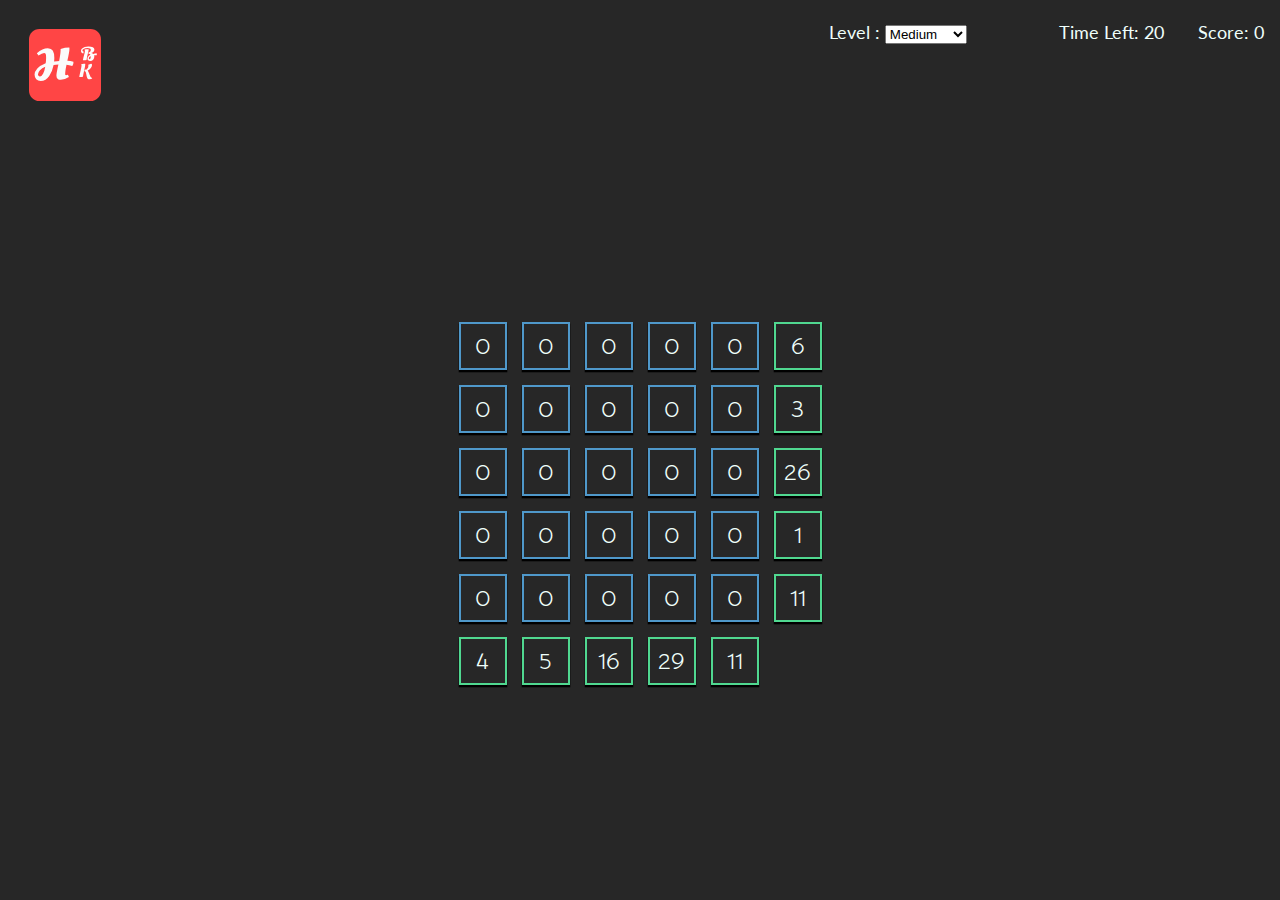
<file: index.html>
<!DOCTYPE html>
<html lang="en">
<head>
    <meta charset="UTF-8">
    <meta name="viewport" content="width=device-width, initial-scale=1.0">
    <link rel="stylesheet" href="styles/style.css">
    <link rel="stylesheet" href="styles/queries.css">
    <link href="https://fonts.googleapis.com/css?family=Bellota+Text&display=swap" rel="stylesheet">
<link href="https://fonts.googleapis.com/css?family=Lato&display=swap" rel="stylesheet">
    <title>Binary Game</title>
</head>
<!-- the onselectstart attribute to unselect buttons values -->
<body onselectstart='return false' > 
    <nav>
        <div class="logo">
            <a href="https://hmmam-portfolio.netlify.com/" target="_blank">
                <img class="img-logo" src="img/logo.svg" alt="my-logo">
            </a>
        </div>
        <div class="info">
            <div class="selection-block">
                <label class="level-label" for="levels">Level : </label>
                <select id="levels" onchange="changeLevel()" autoComplete="off">
                    <option >Easy</option>
                    <option selected>Medium</option>
                    <option >Hard</option>
                    <option S>Very Hard</option>
                </select>
            </div>
            <div class="text-info">
                <div class="output-block">
                    <h3 class="output-info">Time Left: </h3>
                    <span id="seconds">20</span>
                </div>
                <div class="output-block">
                    <h3 class="output-info">Score: </h3>
                    <span id="score">0</span>
                </div>
            </div>
        </div>
    </nav>
    <div class="container">
        <table id="table-block">
            <tr class="row">
                <td class="node">0</td>
                <td class="node">0</td>
                <td class="node">0</td>
                <td class="node">0</td>
                <td class="node">0</td>
                <td class="goal"></td>
            </tr>
            <tr class="row">
                <td class="node">0</td>
                <td class="node">0</td>
                <td class="node">0</td>
                <td class="node">0</td>
                <td class="node">0</td>
                <td class="goal"></td>
            </tr>
            <tr class="row">
                <td class="node">0</td>
                <td class="node">0</td>
                <td class="node">0</td>
                <td class="node">0</td>
                <td class="node">0</td>
                <td class="goal"></td>
            </tr>
            <tr class="row">
                <td class="node">0</td>
                <td class="node">0</td>
                <td class="node">0</td>
                <td class="node">0</td>
                <td class="node">0</td>
                <td class="goal"></td>
            </tr>
            <tr class="row">
                <td class="node">0</td>
                <td class="node">0</td>
                <td class="node">0</td>
                <td class="node">0</td>
                <td class="node">0</td>
                <td class="goal"></td>
            </tr>
            <tr class="row">
                <td class="goal"></td>
                <td class="goal"></td>
                <td class="goal"></td>
                <td class="goal"></td>
                <td class="goal"></td>
            </tr>
        </table>
    </div>
    <script src="scripts/script.js"></script>
</body>
</html>
</file>
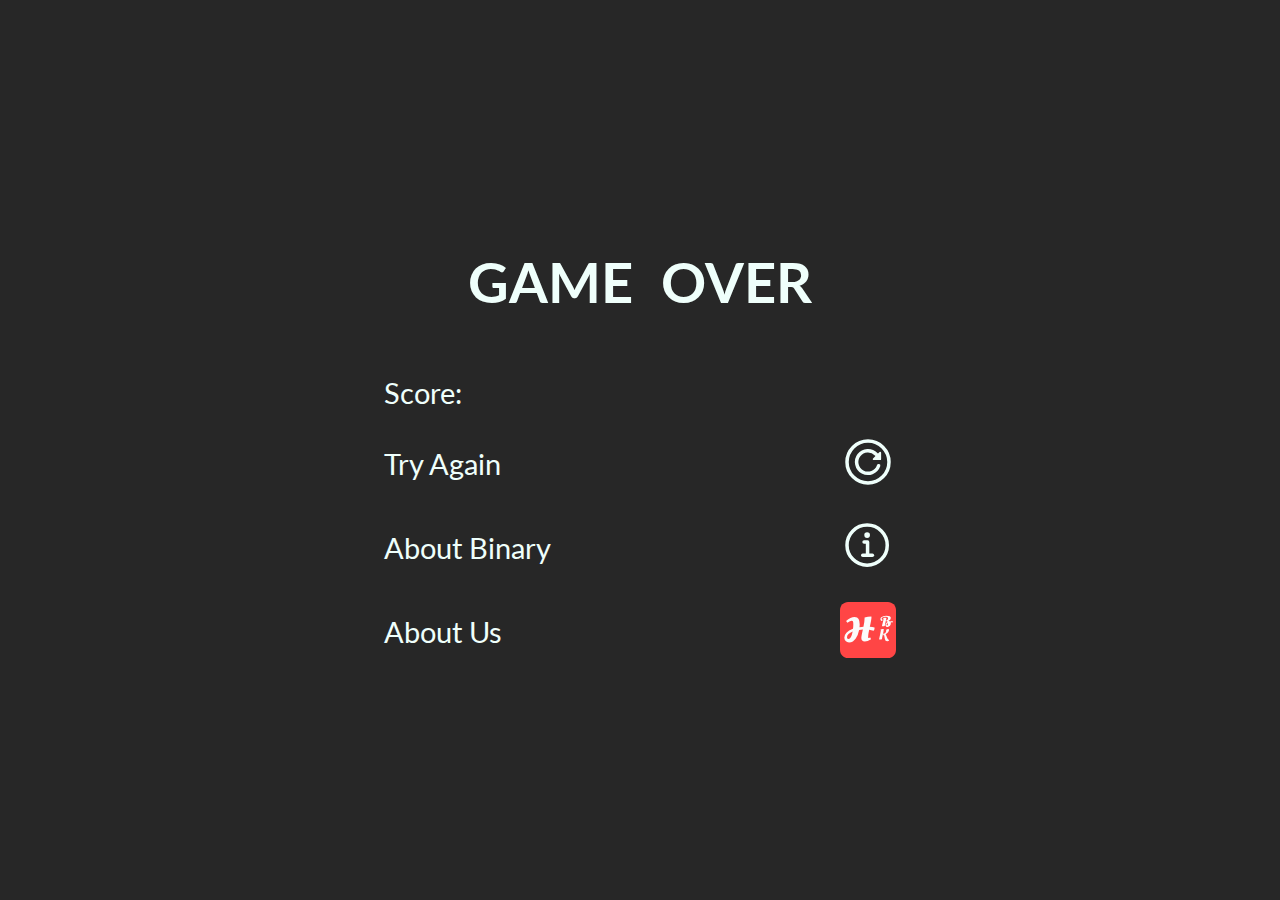
<file: game-over-page/game-over.html>
<!DOCTYPE html>
<html lang="en">

<head>
    <meta charset="UTF-8">
    <meta name="viewport" content="width=device-width, initial-scale=1.0">
    <link rel="stylesheet" href="game-over.css">
    <link rel="stylesheet" href="game-over-queries.css">
    <link href="https://fonts.googleapis.com/css?family=Lato&display=swap" rel="stylesheet">
    <title>Binary Game</title>
</head>

<body>
    <section class="game-over-block">
        <h3>GAME&nbsp;&nbsp;OVER</h3>
        <div class="info-block">
            <div class="output-block">
                <p class="output-info">Score: </p>
                <span id="final-score">0</span>
            </div>

            <div class="play-again">
                <p>Try Again</p>
                <a href="https://binary-numbers-game.netlify.com/">
                    <svg class="info-img" xmlns='http://www.w3.org/2000/svg' width='512' height='512'
                        viewBox='0 0 512 512'>
                        <title>ionicons-v5-b</title>
                        <path d='M448,256c0-106-86-192-192-192S64,150,64,256s86,192,192,192S448,362,448,256Z'
                            style='fill:none;stroke:#effffb;stroke-miterlimit:10;stroke-width:32px' />
                        <path d='M341.54,197.85l-11.37-13.23a103.37,103.37,0,1,0,22.71,105.84'
                            style='fill:none;stroke:#effffb;stroke-linecap:round;stroke-miterlimit:10;stroke-width:32px' />
                        <path
                            d='M367.32,162a8.44,8.44,0,0,0-6,2.54l-59.54,59.54a8.61,8.61,0,0,0,6.09,14.71h59.54a8.62,8.62,0,0,0,8.62-8.62V170.61a8.61,8.61,0,0,0-8.68-8.63Z'
                            style='fill:#effffb' />
                    </svg>
                </a>
            </div>

            <div class="about-binary">
                <p>About Binary </p>
                <a href="https://www.mathsisfun.com/binary-number-system.html" target="_blank">
                    <svg class="info-img" xmlns='http://www.w3.org/2000/svg' viewBox='0 0 512 512'>
                        <title>ionicons-v5-e</title>
                        <path
                            d='M248,64C146.39,64,64,146.39,64,248s82.39,184,184,184,184-82.39,184-184S349.61,64,248,64Z'
                            style='fill:none;stroke:#effffb;stroke-miterlimit:10;stroke-width:32px' />
                        <polyline points='220 220 252 220 252 336'
                            style='fill:none;stroke:#effffb;stroke-linecap:round;stroke-linejoin:round;stroke-width:32px' />
                        <line x1='208' y1='340' x2='296' y2='340'
                            style='fill:none;stroke:#effffb;stroke-linecap:round;stroke-miterlimit:10;stroke-width:32px' />
                        <path d='M248,130a26,26,0,1,0,26,26A26,26,0,0,0,248,130Z' style='fill:#effffb;' />
                    </svg>
                </a>
            </div>
            
            <div class="about-us">
                <p>About Us </p>
                <a href="https://hmmam-portfolio.netlify.com/" target="_blank">
                    <img class="my-logo" src="../img/logo.svg">
                </a>
            </div>

        </div>
    </section>
    <script src="show-score.js"></script>
</body>

</html>
</file>
<file: styles/style.css>
*{
    padding: 0;
    margin: 0;
    box-sizing: border-box;
    cursor: default; /* to prevent the cursor to be Text Select when it hovers on score and time counters */
}

body {
    background-color: #272727;
    color: #effffb;
    font-size: 20px;
    font-family: 'Bellota Text', cursive;
}

nav{
    height: 24vh;
    padding: 1rem;
    display: flex;
    justify-content: space-between;
}

.img-logo{
    width: 72px;
    display: block;
    margin: 0.8rem;
    cursor: pointer;
}

.info{
    height: 17vh;
}

.info,
.text-info{
    display: flex;
    flex-direction: column;
    justify-content: space-between;
    align-items: flex-start;
}

#seconds,
#score,
.level-label,
.output-info {
    font-family: 'Lato', sans-serif;
    display: inline;
    font-size:1.1rem;
    font-weight: 400;
}

.container {
    width: 100vw;
    height: 76vh;
    text-align: center;
    display: flex;
    align-items: center;
    justify-content: center;
}

#table-block{
    transform: translate(0, -55px);
    border-spacing: 15px;
}

.node,
.goal{
    width: 36px;
    height: 36px;
    box-shadow: 0 2px 0 0.3px #000000;
    transition: 0.3s;
}

.goal{
    border: solid 2px #50d890;
}

.goal-achived{
    box-shadow:none;
    background-color: #50d890;
    transform: translate(0 , 2px);
}

.node{
    border: solid 2px #4f98ca;
    cursor: pointer;
}

.node-true{
    box-shadow:none;
    background-color: #4f98ca;
    transform: translate(0, 2px);
}
</file>
<file: styles/queries.css>
@media only screen and (min-width: 768px){

    body {
        font-size: 24px;
    }

    .info,
    .text-info{
        flex-direction: row;
    }
    .info{
        width: 34vw;
    }

    .text-info{
        width: 16vw;
    }

    .table-block {
        transform: translate(0, -55px);
    }

    .node,
    .goal {
        width: 48px;
        height: 48px;
    }

}
</file>
<file: game-over-page/game-over.css>
* {
    padding: 0;
    margin: 0;
    box-sizing: border-box;
    font-size: 16px;
    cursor: context-menu;
}

body {
    background-color: #272727;
    color: #effffb;
    font-family: 'Lato', sans-serif;
    display: flex;
    justify-content: center;
    align-items: center;
    height: 100vh;
}

.game-over-block{
    width: 85vw;
    height: 45vh;
    text-align: center;
}

.info-block{
    width: 60vw;
    margin: auto;
}

h3{
    font-size:3rem;
    margin-bottom: 3rem;
}

.play-again,
.output-block,
.about-binary, 
.about-us{
    display: flex;
    align-items: center;
    justify-content: space-between;
    margin-bottom: 1.2rem;
    /* font-size: 2.6rem; */
}

.output-block{
    margin-right:0.8rem ;
}

p,
#final-score{
    font-size: 1.45rem;
}

.info-img,
.my-logo {
    width: 2.6rem;
    height: 2.6rem;
    cursor: pointer;
}
</file>
<file: game-over-page/game-over-queries.css>
@media only screen and (min-width: 768px) {
    *{
        font-size: 20px ;
    }

    h3{
        font-size: 2.8rem;
    }

    .info-block{
        width: 40vw;
    }

    .info-img,
    .my-logo {
        width: 2.8rem;
        height: 2.8rem;
    }

}
</file>
